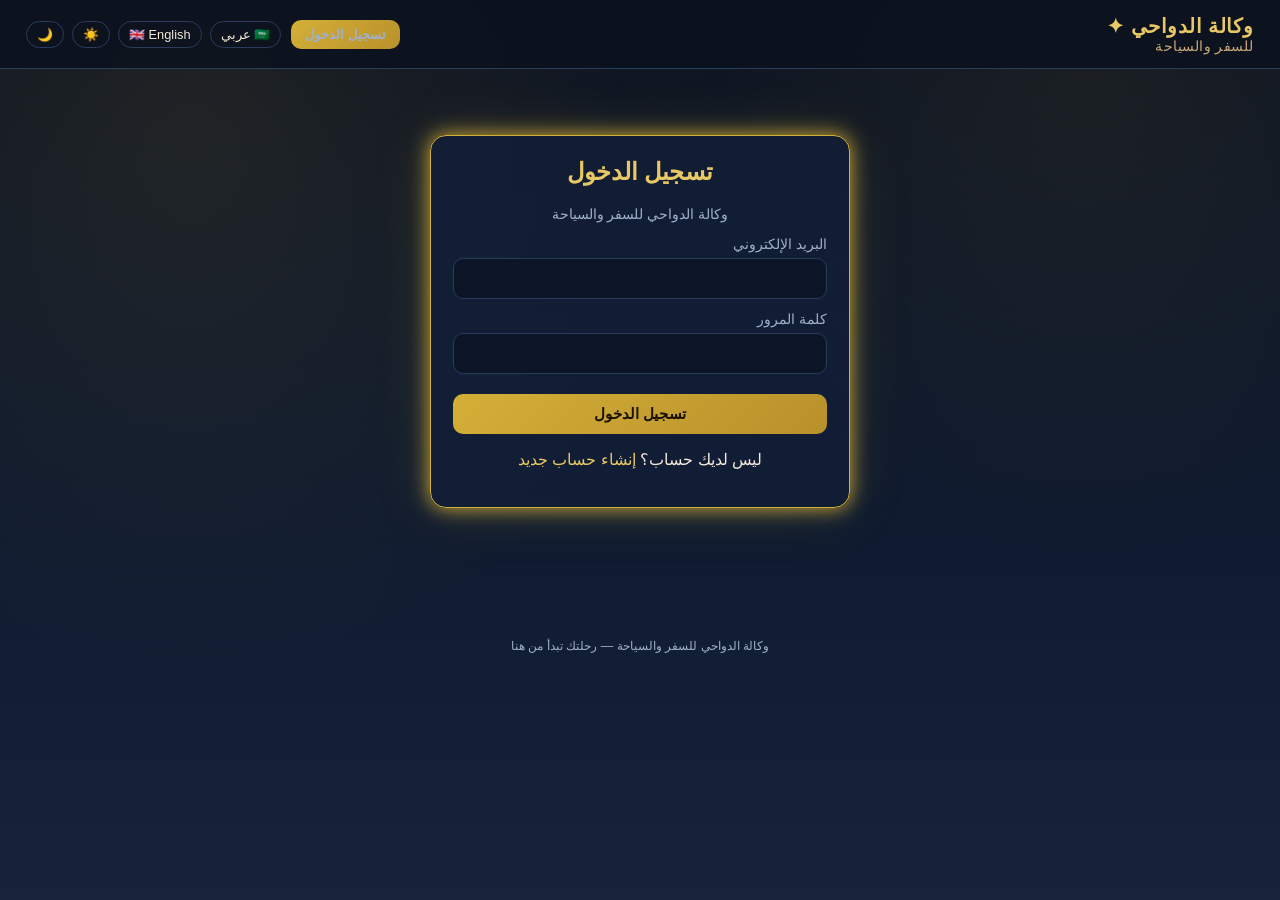
<file: index.html>
<!DOCTYPE html>
<html lang="ar">
<head>
<meta charset="UTF-8">
<meta http-equiv="refresh" content="0; url=login.html">
<title>وكالة الدواحي</title>
</head>
<body>
<p>جارٍ التحويل... <a href="login.html">اضغط هنا إذا لم يتم التحويل تلقائياً</a></p>
</body>
</html>
</file>
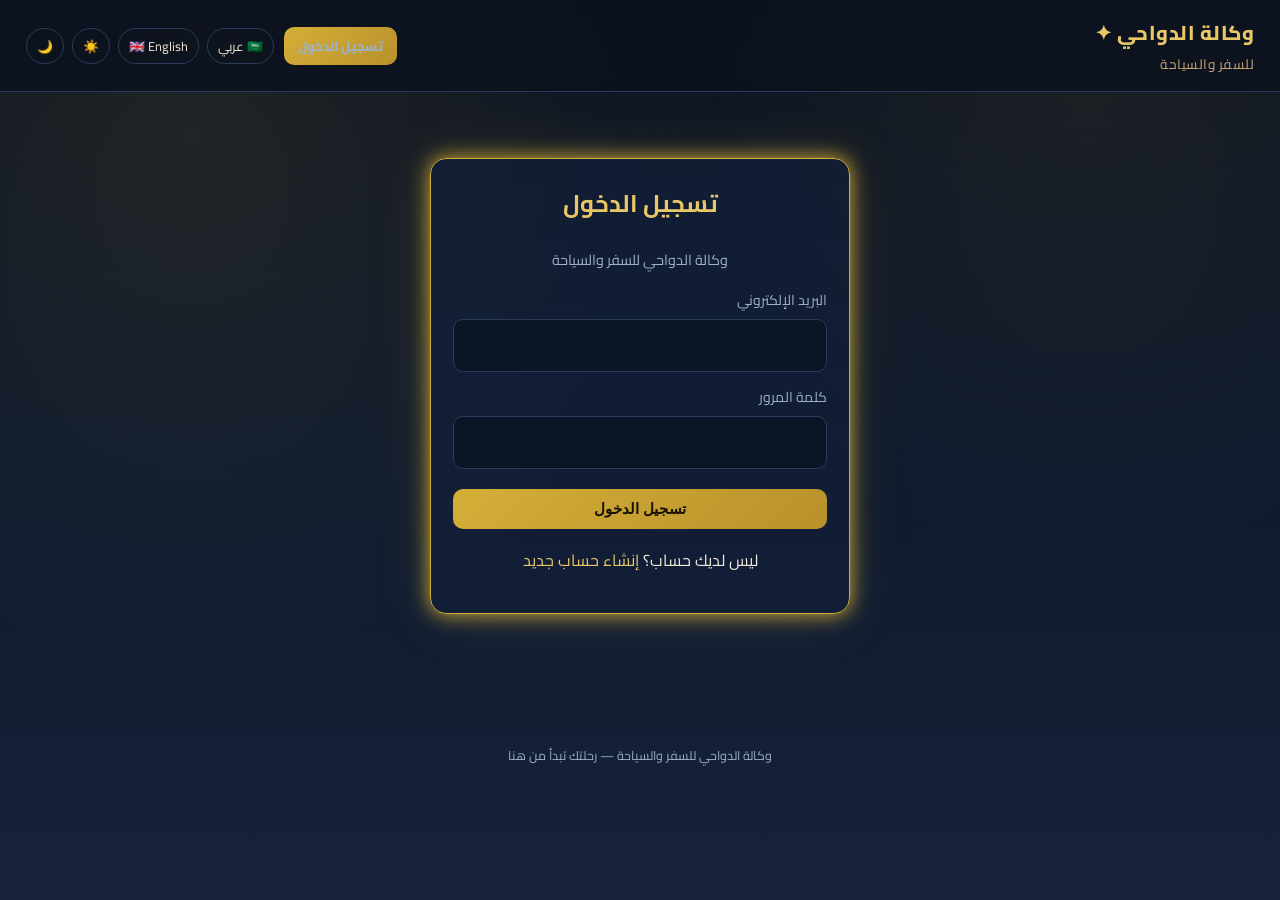
<file: login.html>
<!DOCTYPE html>
<html lang="ar" dir="rtl" id="htmlRoot">
<head>
<meta charset="UTF-8">
<meta name="viewport" content="width=device-width, initial-scale=1">
<title id="pageTitle">تسجيل الدخول - وكالة الدواحي للسفر والسياحة</title>
<link rel="preconnect" href="https://fonts.googleapis.com">
<link href="https://fonts.googleapis.com/css2?family=Cairo:wght@400;600;700;800&display=swap" rel="stylesheet">
<link rel="stylesheet" href="style.css">
</head>
<body class="theme-light lang-ar" id="pageBody">

<div class="navbar">
  <div class="brand" id="brandText">وكالة الدواحي ✦ <span id="subBrandText">للسفر والسياحة</span></div>
  <div class="nav-links">
    <a href="login.html" class="btn small" id="loginNavLabel">تسجيل الدخول</a>
    <span class="nav-controls">
      <button type="button" class="lang-btn" onclick="setLang('ar')">🇸🇦 عربي</button>
      <button type="button" class="lang-btn" onclick="setLang('en')">🇬🇧 English</button>
      <button type="button" class="theme-btn" onclick="setTheme('light')">☀️</button>
      <button type="button" class="theme-btn" onclick="setTheme('dark')">🌙</button>
    </span>
  </div>
</div>

<div class="wrap">
  <div class="form-box card glow-form">
    <h2 class="center" id="titleLogin">تسجيل الدخول</h2>
    <p class="subtitle center" id="welcomeText">وكالة الدواحي للسفر والسياحة</p>
    <div class="flash error" id="flashMsg" style="display:none"></div>
    <form id="loginForm" onsubmit="return handleLogin(event)">
      <label id="labelEmail">البريد الإلكتروني</label>
      <input type="email" name="email" id="emailInput" required>
      <label id="labelPassword">كلمة المرور</label>
      <input type="password" name="password" id="passwordInput" required>
      <div class="center" style="margin-top:20px">
        <button class="btn" type="submit" style="width:100%" id="btnLogin">تسجيل الدخول</button>
      </div>
    </form>
    <p class="center" style="margin-top:16px">
      <span id="noAccountText">ليس لديك حساب؟</span>
      <a href="signup.html" style="color:var(--gold-soft)" id="createAccountLink">إنشاء حساب جديد</a>
    </p>
  </div>
</div>

<div class="footer-note" id="footerText">وكالة الدواحي للسفر والسياحة — رحلتك تبدأ من هنا</div>

<script src="theme.js"></script>
<script>
const TR = {
  brand: {ar:'وكالة الدواحي ✦', en:'Dawahi Agency ✦'},
  subBrand: {ar:'للسفر والسياحة', en:'Travel & Tourism'},
  login: {ar:'تسجيل الدخول', en:'Login'},
  welcome: {ar:'وكالة الدواحي للسفر والسياحة', en:'Dawahi Travel & Tourism Agency'},
  email: {ar:'البريد الإلكتروني', en:'Email'},
  password: {ar:'كلمة المرور', en:'Password'},
  loginButton: {ar:'تسجيل الدخول', en:'Login'},
  noAccount: {ar:'ليس لديك حساب؟', en:'No account?'},
  createAccount: {ar:'إنشاء حساب جديد', en:'Create New Account'},
  footer: {ar:'وكالة الدواحي للسفر والسياحة — رحلتك تبدأ من هنا', en:'Dawahi Travel & Tourism — Your journey starts here'},
  errorGeneric: {ar:'تجربة عرض فقط — لا يوجد اتصال بخادم حقيقي (اذهب للصفحة الرئيسية لمعاينة الموقع)', en:'Demo only — no real server connected (go to Home to preview the site)'},
};

let currentLang = 'ar';

function setLang(lang) {
  currentLang = lang;
  const body = document.getElementById('pageBody');
  const html = document.getElementById('htmlRoot');
  body.classList.remove('lang-ar', 'lang-en');
  body.classList.add('lang-' + lang);
  html.setAttribute('lang', lang);
  html.setAttribute('dir', lang === 'ar' ? 'rtl' : 'ltr');

  document.getElementById('brandText').childNodes[0].textContent = TR.brand[lang] + ' ';
  document.getElementById('subBrandText').textContent = TR.subBrand[lang];
  document.getElementById('loginNavLabel').textContent = TR.login[lang];
  document.getElementById('titleLogin').textContent = TR.login[lang];
  document.getElementById('welcomeText').textContent = TR.welcome[lang];
  document.getElementById('labelEmail').textContent = TR.email[lang];
  document.getElementById('labelPassword').textContent = TR.password[lang];
  document.getElementById('btnLogin').textContent = TR.loginButton[lang];
  document.getElementById('noAccountText').textContent = TR.noAccount[lang];
  document.getElementById('createAccountLink').textContent = TR.createAccount[lang];
  document.getElementById('footerText').textContent = TR.footer[lang];
  document.getElementById('pageTitle').textContent = TR.login[lang] + ' - ' + TR.welcome[lang];
}

function handleLogin(e) {
  e.preventDefault();
  const form = e.target;
  const flash = document.getElementById('flashMsg');
  flash.className = 'flash error';

  const btn = document.getElementById('btnLogin');
  btn.disabled = true;

  fetch('/api/login', {
    method: 'POST',
    headers: { 'Content-Type': 'application/json' },
    body: JSON.stringify({
      email: form.email.value,
      password: form.password.value
    })
  })
    .then(r => r.json())
    .then(data => {
      if (!data.ok) {
        flash.textContent = data.error || 'فشل تسجيل الدخول';
        flash.style.display = 'block';
        btn.disabled = false;
        return;
      }
      window.location.href = 'home.html';
    })
    .catch(() => {
      flash.textContent = 'تعذر الاتصال بالسيرفر. تأكد أن السيرفر (app.py) شغال.';
      flash.style.display = 'block';
      btn.disabled = false;
    });

  return false;
}
</script>

</body>
</html>
</file>
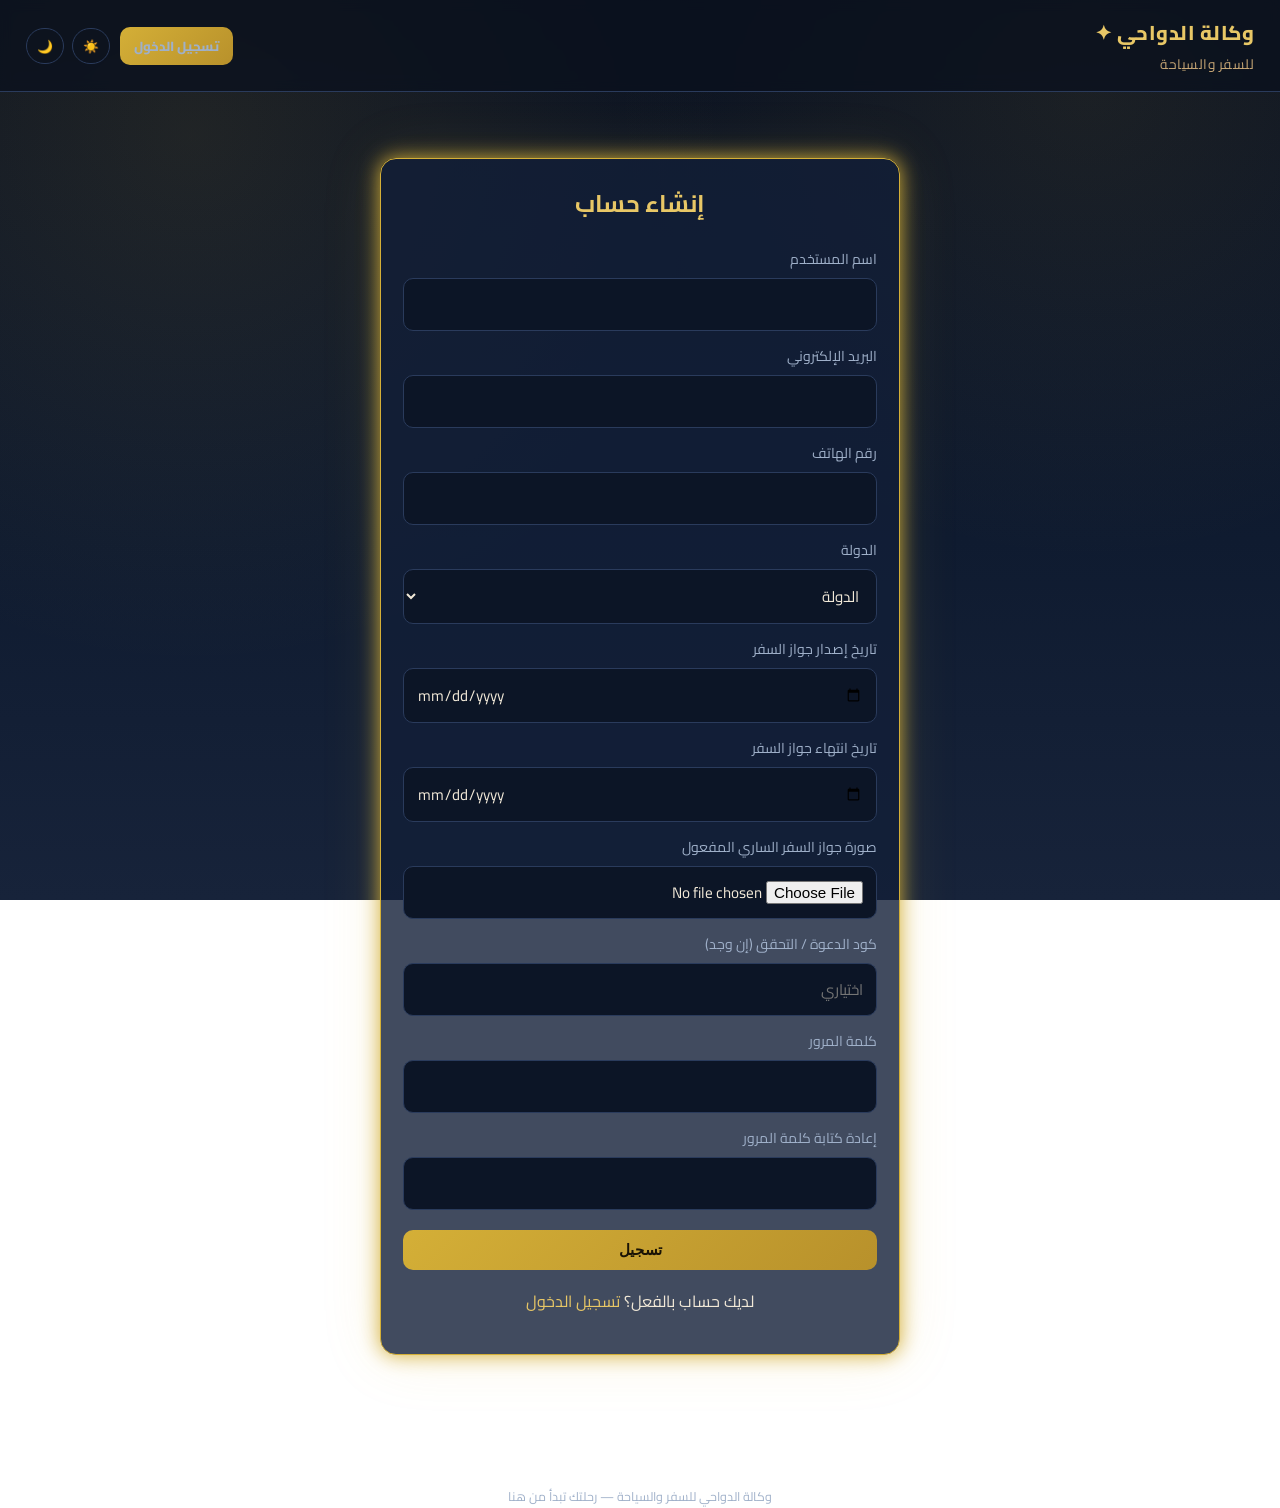
<file: signup.html>
<!DOCTYPE html>
<html lang="ar" dir="rtl">
<head>
<meta charset="UTF-8">
<meta name="viewport" content="width=device-width, initial-scale=1">
<title>إنشاء حساب - وكالة الدواحي للسفر والسياحة</title>
<link rel="preconnect" href="https://fonts.googleapis.com">
<link href="https://fonts.googleapis.com/css2?family=Cairo:wght@400;600;700;800&display=swap" rel="stylesheet">
<link rel="stylesheet" href="style.css">
</head>
<body class="theme-light lang-ar" id="pageBody">

<div class="navbar">
  <div class="brand">وكالة الدواحي ✦ <span>للسفر والسياحة</span></div>
  <div class="nav-links">
    <a href="login.html" class="btn small">تسجيل الدخول</a>
    <span class="nav-controls">
      <button type="button" class="theme-btn" onclick="setTheme('light')">☀️</button>
      <button type="button" class="theme-btn" onclick="setTheme('dark')">🌙</button>
    </span>
  </div>
</div>

<div class="wrap">
  <div class="form-box card glow-form" style="max-width:520px">
    <h2 class="center">إنشاء حساب</h2>
    <div class="flash error" id="flashMsg" style="display:none"></div>
    <form id="signupForm" onsubmit="return handleSignup(event)">
      <label>اسم المستخدم</label>
      <input type="text" name="username" required minlength="3">

      <label>البريد الإلكتروني</label>
      <input type="email" name="email" required>

      <label>رقم الهاتف</label>
      <input type="tel" name="phone" required minlength="8">

      <label>الدولة</label>
      <select name="country" required>
        <option value="">الدولة</option>
        <option value="السودان">السودان</option>
        <option value="مصر">مصر</option>
        <option value="السعودية">السعودية</option>
        <option value="الإمارات">الإمارات</option>
        <option value="قطر">قطر</option>
        <option value="أخرى">أخرى</option>
      </select>

      <label>تاريخ إصدار جواز السفر</label>
      <input type="date" name="passport_issue" required>

      <label>تاريخ انتهاء جواز السفر</label>
      <input type="date" name="passport_expiry" required>

      <label>صورة جواز السفر الساري المفعول</label>
      <input type="file" name="passport" accept="image/*" required>

      <label>كود الدعوة / التحقق (إن وجد)</label>
      <input type="text" name="code" placeholder="اختياري">

      <label>كلمة المرور</label>
      <input type="password" name="password1" required minlength="6">

      <label>إعادة كتابة كلمة المرور</label>
      <input type="password" name="password2" required minlength="6">

      <div class="center" style="margin-top:20px">
        <button class="btn" type="submit" style="width:100%">تسجيل</button>
      </div>
    </form>
    <p class="center" style="margin-top:16px">
      لديك حساب بالفعل؟ <a href="login.html" style="color:var(--gold-soft)">تسجيل الدخول</a>
    </p>
  </div>
</div>

<div class="footer-note">وكالة الدواحي للسفر والسياحة — رحلتك تبدأ من هنا</div>

<script src="theme.js"></script>
<script>
function handleSignup(e) {
  e.preventDefault();
  const form = e.target;
  const pw1 = form.password1.value;
  const pw2 = form.password2.value;
  const issue = new Date(form.passport_issue.value);
  const expiry = new Date(form.passport_expiry.value);
  const flash = document.getElementById('flashMsg');
  flash.className = 'flash error';
  flash.style.display = 'none';

  if (pw1 !== pw2) {
    flash.textContent = 'كلمتا المرور غير متطابقتين';
    flash.style.display = 'block';
    return false;
  }
  const today = new Date();
  today.setHours(0, 0, 0, 0);
  if (expiry < today) {
    flash.textContent = 'جواز السفر منتهي الصلاحية! الرجاء استخدام جواز سفر ساري.';
    flash.style.display = 'block';
    return false;
  }
  if (issue > expiry) {
    flash.textContent = 'تاريخ الإصدار يجب أن يكون قبل تاريخ الانتهاء';
    flash.style.display = 'block';
    return false;
  }

  const submitBtn = form.querySelector('button[type=submit]');
  submitBtn.disabled = true;
  submitBtn.textContent = 'جارٍ الإنشاء...';

  fetch('/api/signup', { method: 'POST', body: new FormData(form) })
    .then(r => r.json())
    .then(data => {
      if (!data.ok) {
        flash.className = 'flash error';
        flash.textContent = data.error || 'حدث خطأ غير متوقع';
        flash.style.display = 'block';
        submitBtn.disabled = false;
        submitBtn.textContent = 'تسجيل';
        return;
      }
      flash.className = 'flash ok';
      flash.textContent = 'تم إنشاء الحساب بنجاح — سيتم تحويلك لصفحة الدخول';
      flash.style.display = 'block';
      setTimeout(() => { window.location.href = 'login.html'; }, 1200);
    })
    .catch(() => {
      flash.className = 'flash error';
      flash.textContent = 'تعذر الاتصال بالسيرفر. تأكد أن السيرفر (app.py) شغال.';
      flash.style.display = 'block';
      submitBtn.disabled = false;
      submitBtn.textContent = 'تسجيل';
    });

  return false;
}
</script>

</body>
</html>
</file>
<file: style.css>
:root {
  --bg1: #0b1220;
  --bg2: #0f1b30;
  --gold: #d4af37;
  --gold-soft: #e8c766;
  --sand: #c9a876;
  --text: #f2e9d8;
  --muted: #9fb0c9;
  --card: #121f38cc;
  --border: #2a3b5c;
  --danger: #e0645a;
  --ok: #5cc98a;
  --input-bg: #0c1526;
  --input-border: #2a3b5c;
  --shadow: 0 10px 30px rgba(0,0,0,.35);
  --transition: 0.3s ease;
  --glow-color: var(--gold);
}
* { box-sizing: border-box; }
body {
  margin: 0;
  font-family: 'Cairo', 'Tahoma', sans-serif;
  direction: rtl;
  color: var(--text);
  min-height: 100vh;
  background:
    radial-gradient(circle at 15% 15%, rgba(212,175,55,.10), transparent 40%),
    radial-gradient(circle at 85% 10%, rgba(212,175,55,.08), transparent 35%),
    linear-gradient(180deg, var(--bg1) 0%, var(--bg2) 60%, #17233a 100%);
  background-attachment: fixed;
  transition: background var(--transition), color var(--transition);
}
body.lang-en { direction: ltr; text-align: left; }
a { color: inherit; text-decoration: none; }
.navbar {
  display: flex; align-items: center; justify-content: space-between;
  padding: 14px 26px; background: rgba(10,16,30,.75); backdrop-filter: blur(6px);
  border-bottom: 1px solid var(--border); position: sticky; top: 0; z-index: 20;
  flex-wrap: wrap;
}
.brand { font-size: 1.25rem; font-weight: 800; color: var(--gold-soft); letter-spacing: .5px; }
.brand span { color: var(--sand); font-weight: 400; font-size: .85rem; display: block; }
.nav-links { display: flex; align-items: center; gap: 10px; flex-wrap: wrap; }
.nav-links a { color: var(--muted); font-size: .92rem; transition: color .2s; }
.nav-links a:hover { color: var(--gold-soft); }
.nav-controls { display: flex; gap: 8px; align-items: center; }
.lang-btn, .theme-btn {
  background: transparent; border: 1px solid var(--border); color: var(--text);
  padding: 5px 10px; border-radius: 20px; cursor: pointer; font-size: .8rem;
  transition: background .2s, color .2s; font-family: inherit;
}
.lang-btn:hover, .theme-btn:hover { background: var(--gold); color: #1a1305; }
.wrap { max-width: 1080px; margin: 0 auto; padding: 26px 18px 60px; }
.card {
  background: var(--card); border: 1px solid var(--border); border-radius: 16px;
  padding: 22px; margin-bottom: 18px; box-shadow: var(--shadow);
  transition: background var(--transition), border var(--transition);
}
h1, h2, h3 { color: var(--gold-soft); margin-top: 0; }
.subtitle { color: var(--muted); font-size: .9rem; }
.btn {
  display: inline-block; padding: 11px 22px; border-radius: 10px; border: none;
  background: linear-gradient(135deg, var(--gold), #b8912b); color: #1a1305; font-weight: 800;
  cursor: pointer; font-size: .95rem; transition: .15s;
}
.btn:hover { filter: brightness(1.08); transform: translateY(-1px); }
.btn.secondary { background: transparent; border: 1px solid var(--gold); color: var(--gold-soft); }
.btn.danger { background: linear-gradient(135deg, #c94a41, #8f2f29); color: #fff; }
.btn.small { padding: 7px 14px; font-size: .82rem; }
label { display: block; margin: 12px 0 6px; font-size: .88rem; color: var(--muted); }
input[type=text], input[type=email], input[type=password], input[type=tel],
input[type=date], input[type=file], select {
  width: 100%; padding: 11px 13px; border-radius: 10px; border: 1px solid var(--input-border);
  background: var(--input-bg); color: var(--text); font-size: .95rem; font-family: inherit;
}
input:focus, select:focus { outline: 1px solid var(--gold); }
.form-box { max-width: 420px; margin: 40px auto; }
.center { text-align: center; }
.flash { padding: 10px 14px; border-radius: 10px; margin-bottom: 14px; font-size: .9rem; }
.flash.error { background: #3a1616; color: #f3a49c; border: 1px solid #6b2a24; }
.flash.ok { background: #123a26; color: #8fe0b3; border: 1px solid #235c3c; }
.grid { display: grid; grid-template-columns: repeat(auto-fill, minmax(230px,1fr)); gap: 16px; }
.airline-card, .hotel-card {
  background: var(--card); border: 1px solid var(--border); border-radius: 14px;
  padding: 18px; text-align: center; transition: .15s; cursor: pointer;
}
.airline-card:hover, .hotel-card:hover { border-color: var(--gold); transform: translateY(-2px); }
.emoji-big { font-size: 2.2rem; }
.tabs { display: flex; gap: 8px; margin-bottom: 18px; flex-wrap: wrap; }
.tab {
  padding: 9px 18px; border-radius: 999px; border: 1px solid var(--border); cursor: pointer;
  color: var(--muted); font-size: .88rem; background: #0d1729;
}
.tab.active { background: var(--gold); color: #1a1305; border-color: var(--gold); font-weight: 800; }
.flight-row {
  display: flex; align-items: center; justify-content: space-between; gap: 14px;
  padding: 16px; border: 1px solid var(--border); border-radius: 12px; margin-bottom: 12px;
  background: #0d1729; flex-wrap: wrap;
}
.route { font-weight: 800; font-size: 1.05rem; }
.badge {
  display: inline-block; padding: 3px 10px; border-radius: 999px; font-size: .75rem;
  background: rgba(212,175,55,.15); color: var(--gold-soft); border: 1px solid var(--border);
}
.stars { color: var(--gold-soft); letter-spacing: 2px; }
.price { font-weight: 800; color: var(--ok); font-size: 1.05rem; }
table { width: 100%; border-collapse: collapse; }
table th, table td { padding: 10px; border-bottom: 1px solid var(--border); text-align: right; font-size: .9rem; }
.search-bar { display: flex; gap: 10px; flex-wrap: wrap; margin-bottom: 18px; }
.search-bar input, .search-bar select { flex: 1; min-width: 150px; }
.class-grid { display: grid; grid-template-columns: repeat(auto-fill, minmax(200px,1fr)); gap: 12px; }
.class-opt {
  border: 1px solid var(--border); border-radius: 12px; padding: 16px; text-align: center; background: #0d1729;
  cursor: pointer;
}
.class-opt h3 { margin: 6px 0; font-size: 1rem; }
.footer-note { color: var(--muted); font-size: .78rem; text-align: center; margin-top: 30px; }

/* إطار مضيء للنماذج */
.glow-form {
  box-shadow: 0 0 20px var(--glow-color), 0 0 60px rgba(212,175,55,0.15);
  border-color: var(--glow-color);
  transition: box-shadow 0.3s ease, border-color 0.3s ease;
}
.glow-form:hover {
  box-shadow: 0 0 30px var(--glow-color), 0 0 80px rgba(212,175,55,0.2);
}

/* الوضع الليلي */
body.theme-dark {
  --bg1: #0a1a2b;
  --bg2: #0d2840;
  --gold: #6bb8e0;
  --gold-soft: #8fd4f0;
  --sand: #7ab3d0;
  --text: #e8f4fc;
  --muted: #8eb8d0;
  --card: #0a2238cc;
  --border: #2a5a7a;
  --input-bg: #0a1a2b;
  --input-border: #2a5a7a;
  --shadow: 0 10px 30px rgba(0,40,70,.5);
  --glow-color: #6bb8e0;
  background:
    radial-gradient(circle at 15% 15%, rgba(107,184,224,.12), transparent 40%),
    radial-gradient(circle at 85% 10%, rgba(107,184,224,.08), transparent 35%),
    linear-gradient(180deg, #0a1a2b 0%, #0d2840 60%, #123a55 100%);
}
body.theme-dark .btn { background: linear-gradient(135deg, #4a9fc9, #2a7aa8); color: #fff; }
body.theme-dark .btn.secondary { background: transparent; border-color: #6bb8e0; color: #8fd4f0; }
body.theme-dark .tab.active { background: #4a9fc9; color: #fff; border-color: #4a9fc9; }
body.theme-dark .navbar { background: rgba(10,26,43,.85); }
body.theme-dark .brand { color: #8fd4f0; }
body.theme-dark .brand span { color: #7ab3d0; }
body.theme-dark .badge { background: rgba(107,184,224,.2); color: #8fd4f0; }
body.theme-dark .stars { color: #8fd4f0; }
body.theme-dark .price { color: #7dd4a0; }
body.theme-dark .flight-row, body.theme-dark .class-opt { background: #0a1a2b; }
body.theme-dark .tab { background: #0a1a2b; }
body.theme-dark .airline-card, body.theme-dark .hotel-card { background: #0a2238cc; }
body.theme-dark h1, body.theme-dark h2, body.theme-dark h3 { color: #8fd4f0; }
body.theme-dark .flash.ok { background: #0a2a3a; color: #8fd4f0; border-color: #4a9fc9; }
body.theme-dark .flash.error { background: #2a1a1a; color: #f3a49c; border-color: #6b2a24; }
body.theme-dark .nav-links a:hover { color: #8fd4f0; }
body.theme-dark .lang-btn, body.theme-dark .theme-btn { border-color: #2a5a7a; }
body.theme-dark .lang-btn:hover, body.theme-dark .theme-btn:hover { background: #4a9fc9; color: #fff; }
body.theme-dark .glow-form { box-shadow: 0 0 20px var(--glow-color), 0 0 60px rgba(107,184,224,0.15); }
body.theme-dark .glow-form:hover { box-shadow: 0 0 30px var(--glow-color), 0 0 80px rgba(107,184,224,0.2); }

/* شارة الحالة */
.badge.ok { color: #5cc98a; border-color: #5cc98a; }
.badge.cancel { color: #e0645a; border-color: #e0645a; }
</file>
